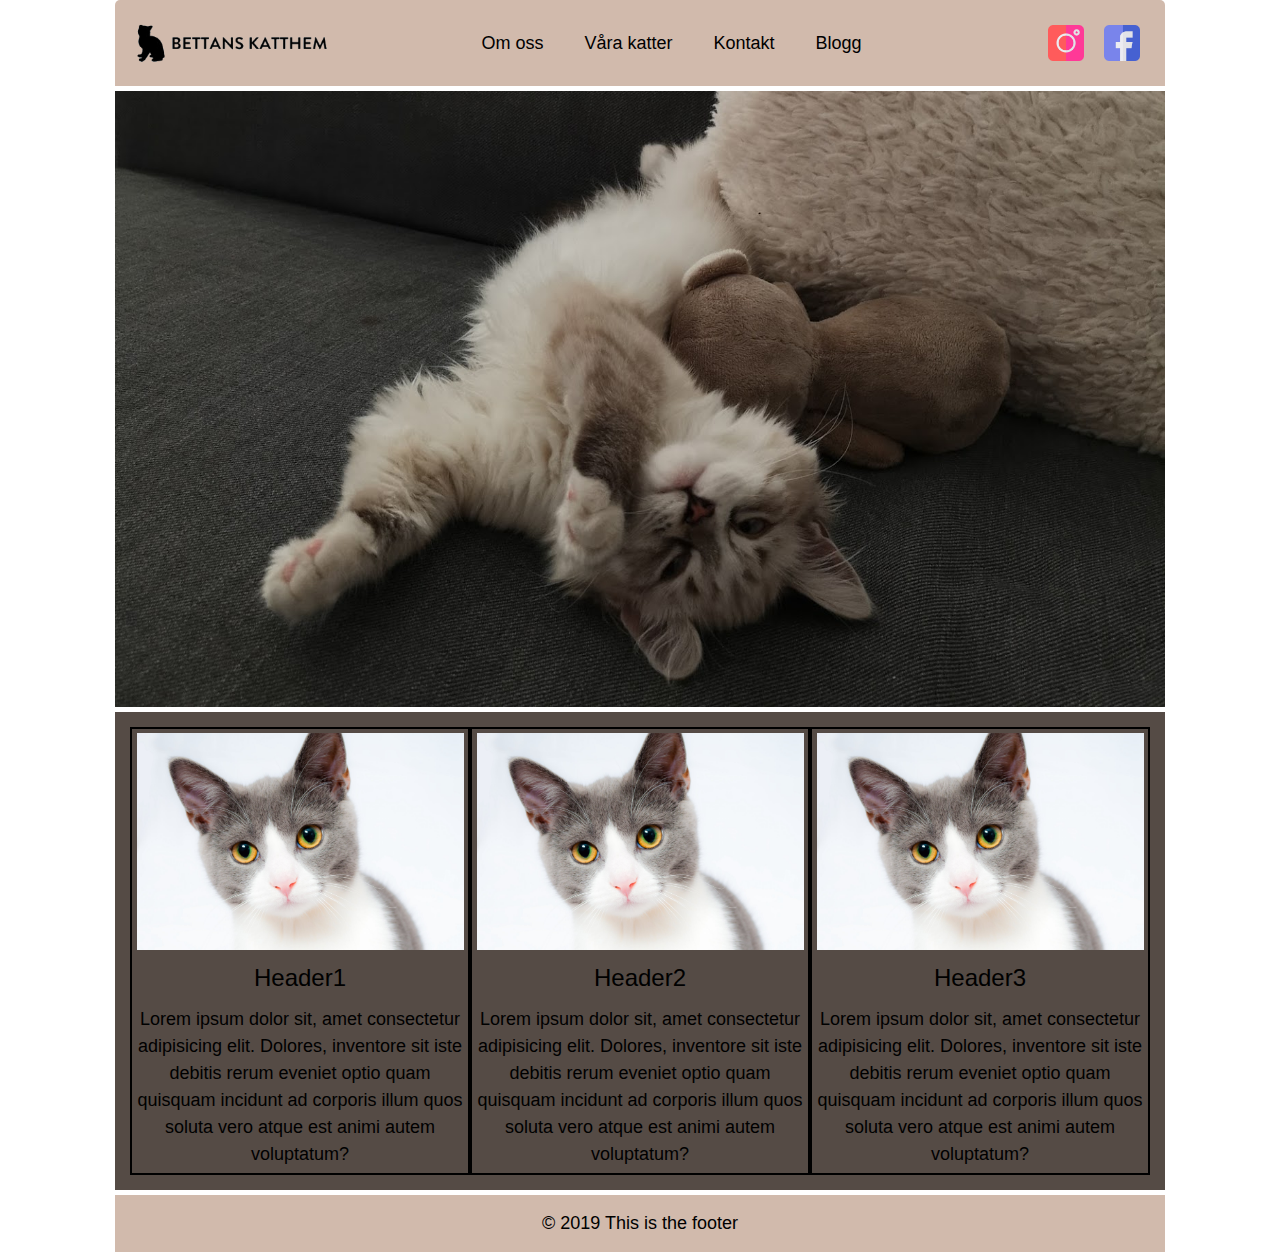
<file: bettan/index.html>
<!doctype html>
<html class="no-js" lang="">

<head>
  <meta charset="utf-8">
  <title></title>
  <meta name="description" content="">
  <meta name="viewport" content="width=device-width, initial-scale=1">

  <link rel="manifest" href="site.webmanifest">
  <link rel="apple-touch-icon" href="icon.png">
  <!-- Place favicon.ico in the root directory -->

  <link rel="stylesheet" href="css/reset.css">
  <link rel="stylesheet" href="css/normalize.css">
  <link rel="stylesheet" href="css/main.css">
  <link rel="stylesheet" href="https://www.w3schools.com/w3css/4/w3.css">

  <meta name="theme-color" content="#fafafa">
</head>

<body>
  <!--[if IE]>
    <p class="browserupgrade">You are using an <strong>outdated</strong> browser. Please <a href="https://browsehappy.com/">upgrade your browser</a> to improve your experience and security.</p>
  <![endif]-->

  <!-- Add your site or application content here -->
  <script src="js/vendor/modernizr-3.7.1.min.js"></script>
  <script src="https://code.jquery.com/jquery-3.4.1.min.js" integrity="sha256-CSXorXvZcTkaix6Yvo6HppcZGetbYMGWSFlBw8HfCJo=" crossorigin="anonymous"></script>
  <script>window.jQuery || document.write('<script src="js/vendor/jquery-3.4.1.min.js"><\/script>')</script>
  <script src="js/plugins.js"></script>
  <script src="js/main.js"></script>

  <!-- Google Analytics: change UA-XXXXX-Y to be your site's ID. -->
  <script>
    window.ga = function () { ga.q.push(arguments) }; ga.q = []; ga.l = +new Date;
    ga('create', 'UA-XXXXX-Y', 'auto'); ga('set','transport','beacon'); ga('send', 'pageview')
  </script>
  <script src="https://www.google-analytics.com/analytics.js" async></script>

  <div class="wrapper">
    <header class="box header nav">
      <a id="logga" href="index.html"><img class="logo" src="img/logo.png"></a>
      <nav class="navbar">
        <ul>
          <li><a href="om-oss.html">Om oss</a></li>
          <li><a href="#">Våra katter</a></li>
          <li><a href="#">Kontakt</a></li>
          <li><a href="#">Blogg</a></li>
        </ul>
      </nav>
      <button onclick="myFunction()" id="menu"></button>

      <script>
        function myFunction() {
          var x = document.getElementById("navmobile");
          if (x.style.display === "none") {
            x.style.display = "block";
          } else {
            x.style.display = "none";
          }}
      </script>



      <section class="medier">
        <a href="#"><img class="ikoner" src="img/facebook.png"></a>
        <a href="#"><img class="ikoner" src="img/instagram.png"></a>
      </section>
    </header>

    <section id="navmobile">
      <nav>
        <ul>
          <li><a class="mobile" href="om-oss.html">Om oss</a></li> <br>
          <li><a class="mobile" href="#">Våra katter</a></li><br>
          <li><a class="mobile" href="#">Kontakt</a></li><br>
          <li><a class="mobile" href="#">Blogg</a></li><br>
        </ul>
      </nav>
    </section>

    <img class="showcase" src="img/cat.jpg">
    <main class="box main-area nested">
  
      <article class="katt">
        <img class="width100" src="img/pelle.jpeg">
        <h3>Header1</h3>
        <p>Lorem ipsum dolor sit, amet consectetur adipisicing elit. Dolores, inventore sit iste debitis rerum eveniet optio quam quisquam incidunt ad corporis illum quos soluta vero atque est animi autem voluptatum?</p>
      </article>
      
      <article class="katt">
        <img class="width100" src="img/pelle.jpeg">
        <h3>Header2</h3>
        <p>Lorem ipsum dolor sit, amet consectetur adipisicing elit. Dolores, inventore sit iste debitis rerum eveniet optio quam quisquam incidunt ad corporis illum quos soluta vero atque est animi autem voluptatum?</p>
      </article>
      
      <article class="katt">
        <img class="width100" src="img/pelle.jpeg">
        <h3>Header3</h3>
        <p>Lorem ipsum dolor sit, amet consectetur adipisicing elit. Dolores, inventore sit iste debitis rerum eveniet optio quam quisquam incidunt ad corporis illum quos soluta vero atque est animi autem voluptatum?</p>
      </article>
    </main>
    
    
    <footer class="box sidfot">
      © 2019 This is the footer
    </footer>
    
  </div><!--End of site wrapper -->
</body>

</html>
</file>
<file: bettan/css/main.css>
/*! HTML5 Boilerplate v7.2.0 | MIT License | https://html5boilerplate.com/ */

/* main.css 2.0.0 | MIT License | https://github.com/h5bp/main.css#readme */
/*
 * What follows is the result of much research on cross-browser styling.
 * Credit left inline and big thanks to Nicolas Gallagher, Jonathan Neal,
 * Kroc Camen, and the H5BP dev community and team.
 */

/* ==========================================================================
   Base styles: opinionated defaults
   ========================================================================== */

html {
  color: #222;
  font-size: 1em;
  line-height: 1.4;
}

/*
 * Remove text-shadow in selection highlight:
 * https://twitter.com/miketaylr/status/12228805301
 *
 * Vendor-prefixed and regular ::selection selectors cannot be combined:
 * https://stackoverflow.com/a/16982510/7133471
 *
 * Customize the background color to match your design.
 */

::-moz-selection {
  background: #b3d4fc;
  text-shadow: none;
}

::selection {
  background: #b3d4fc;
  text-shadow: none;
}

/*
 * A better looking default horizontal rule
 */

hr {
  display: block;
  height: 1px;
  border: 0;
  border-top: 1px solid #ccc;
  margin: 1em 0;
  padding: 0;
}

/*
 * Remove the gap between audio, canvas, iframes,
 * images, videos and the bottom of their containers:
 * https://github.com/h5bp/html5-boilerplate/issues/440
 */

audio,
canvas,
iframe,
img,
svg,
video {
  vertical-align: middle;
}

/*
 * Remove default fieldset styles.
 */

fieldset {
  border: 0;
  margin: 0;
  padding: 0;
}

/*
 * Allow only vertical resizing of textareas.
 */

textarea {
  resize: vertical;
}

/* ==========================================================================
   Browser Upgrade Prompt
   ========================================================================== */

.browserupgrade {
  margin: 0.2em 0;
  background: #ccc;
  color: #000;
  padding: 0.2em 0;
}

/* ==========================================================================
   Author's custom styles
   ========================================================================== */

/* ==========================================================================
   Helper classes
   ========================================================================== */

/*
 * Hide visually and from screen readers
 */

.hidden {
  display: none !important;
}

/*
* Hide only visually, but have it available for screen readers:
* https://snook.ca/archives/html_and_css/hiding-content-for-accessibility
*
* 1. For long content, line feeds are not interpreted as spaces and small width
*    causes content to wrap 1 word per line:
*    https://medium.com/@jessebeach/beware-smushed-off-screen-accessible-text-5952a4c2cbfe
*/

.sr-only {
  border: 0;
  clip: rect(0, 0, 0, 0);
  height: 1px;
  margin: -1px;
  overflow: hidden;
  padding: 0;
  position: absolute;
  white-space: nowrap;
  width: 1px;
  /* 1 */
}

/*
* Extends the .sr-only class to allow the element
* to be focusable when navigated to via the keyboard:
* https://www.drupal.org/node/897638
*/

.sr-only.focusable:active,
.sr-only.focusable:focus {
  clip: auto;
  height: auto;
  margin: 0;
  overflow: visible;
  position: static;
  white-space: inherit;
  width: auto;
}

/*
* Hide visually and from screen readers, but maintain layout
*/

.invisible {
  visibility: hidden;
}

/*
* Clearfix: contain floats
*
* For modern browsers
* 1. The space content is one way to avoid an Opera bug when the
*    `contenteditable` attribute is included anywhere else in the document.
*    Otherwise it causes space to appear at the top and bottom of elements
*    that receive the `clearfix` class.
* 2. The use of `table` rather than `block` is only necessary if using
*    `:before` to contain the top-margins of child elements.
*/

.clearfix:before,
.clearfix:after {
  content: " ";
  /* 1 */
  display: table;
  /* 2 */
}

.clearfix:after {
  clear: both;
}

/* ==========================================================================
   EXAMPLE Media Queries for Responsive Design.
   These examples override the primary ('mobile first') styles.
   Modify as content requires.
   ========================================================================== */

@media only screen and (min-width: 35em) {
  /* Style adjustments for viewports that meet the condition */
}

@media print,
  (-webkit-min-device-pixel-ratio: 1.25),
  (min-resolution: 1.25dppx),
  (min-resolution: 120dpi) {
  /* Style adjustments for high resolution devices */
}

/* ==========================================================================
   Print styles.
   Inlined to avoid the additional HTTP request:
   https://www.phpied.com/delay-loading-your-print-css/
   ========================================================================== */

@media print {
  *,
  *:before,
  *:after {
    background: transparent !important;
    color: #000 !important;
    /* Black prints faster */
    -webkit-box-shadow: none !important;
    box-shadow: none !important;
    text-shadow: none !important;
  }
  a,
  a:visited {
    text-decoration: underline;
  }
  a[href]:after {
    content: " (" attr(href) ")";
  }
  abbr[title]:after {
    content: " (" attr(title) ")";
  }
  /*
     * Don't show links that are fragment identifiers,
     * or use the `javascript:` pseudo protocol
     */
  a[href^="#"]:after,
  a[href^="javascript:"]:after {
    content: "";
  }
  pre {
    white-space: pre-wrap !important;
  }
  pre,
  blockquote {
    border: 1px solid #999;
    page-break-inside: avoid;
  }
  /*
     * Printing Tables:
     * https://web.archive.org/web/20180815150934/http://css-discuss.incutio.com/wiki/Printing_Tables
     */
  thead {
    display: table-header-group;
  }
  tr,
  img {
    page-break-inside: avoid;
  }
  p,
  h2,
  h3 {
    orphans: 3;
    widows: 3;
  }
  h2,
  h3 {
    page-break-after: avoid;
  }
}

body {
  margin: 1em;
  font-family: arial, helvetica, sans-serif;
  background-color: #FFF;
  color: black;
}

nav ul {
  margin: 0;
}

nav ul li {
  display: inline;
}
nav ul li a{
  padding: 1em;
  color: black;
  text-decoration: none;
}

nav ul li a:hover {
  background-color: rgba(85, 75, 69, 0.5);
}

.navbar {
  grid-column: 2;
  width: 30em;
  display: inline-block;
  margin-left: -10em;
}

.medier {
  width: 6.5em;
  float: right;
  grid-column: end;
}

.nav {
  display: grid;
  grid-template-columns: repeat(auto-fit, minmax(100px, 1fr));
  grid-column: 2;
}

.logo {
  height: 3em;
  grid-column: initial;
  margin: 0;
}

#logga {
  margin-left: 0;
  grid-column: initial;
  width: 10px;
}

.ikoner {
  float: right;
  height: 2em;
  margin: 10px;
}
.wrapper {
  display: grid;
  grid-gap: 5px;
  grid-template-columns: repeat(auto-fit, minmax(200px, 1fr));
  color: black;
  max-width: 70em;
  margin: auto;
  text-align: center;
}

.nested {
  display: grid;
  grid-template-columns: repeat(auto-fit, minmax(300px, 1fr));
  /*grid-auto-columns: minmax(400px, auto);*/
}
.nested > article{
  padding: 0.25em;
}

.box {
  background-color: rgb(85, 75, 69);
  color: black;
  padding: 15px;
  font-size: 120%;
}

.header {
  grid-column: 1 / 4;
  grid-row: 1;
  background-color: #D1BAAC;
  color: black;
  border-top-left-radius: 5px;
  border-top-right-radius: 5px;
  align-items: center;
}

.main-area {
  grid-column: 1/4;
 /* grid-row: 3;*/
}
.sidfot {
  grid-column: 1 / 4;
  /*grid-row: 4;*/
  background-color: #D1BAAC;
}

.showcase {
  width: 100%;
  /*grid-row: 2;*/
  grid-column: 1 / 4;
  height: auto;
}

.width100 {
  width: 100%;
}

.katt {
  border-style: solid;
  border-width: 2px;
}

#menu {
  display: none;
  width: 2em;
  float: left;
  background-color: none;
}

#icon {
  height: 2em;
  float: left;
  background-color: none;
}

#navmobile {
  background-color: red;
  color: BLUe;
  height: 20em;
  align-content: center;
  width: 100%;
  display: block;
  gap: 10px;
  display:none;
}

.mobile {
  margin-top: 20px;
  color: blue;
  background-color: antiquewhite;
  padding: 0;
}

/* When the screen is less than 600 pixels wide, hide all links, except for the first one ("Home"). Show the link that contains should open and close the topnav (.icon) */
@media screen and (max-width: 672px) {
  .logo {
    display: none;
  }

  .medier {
    display: none;
  }

  .navbar {
    width: 100%;
    margin: 0;
    display: none;
  }

  #menu {
    display: inline-block;
  }
}

/* The "responsive" class is added to the topnav with JavaScript when the user clicks on the icon. This class makes the topnav look good on small screens (display the links vertically instead of horizontally) */
@media screen and (max-width: 800px) {
    .medier {
      display: none;
    }
  }
</file>
